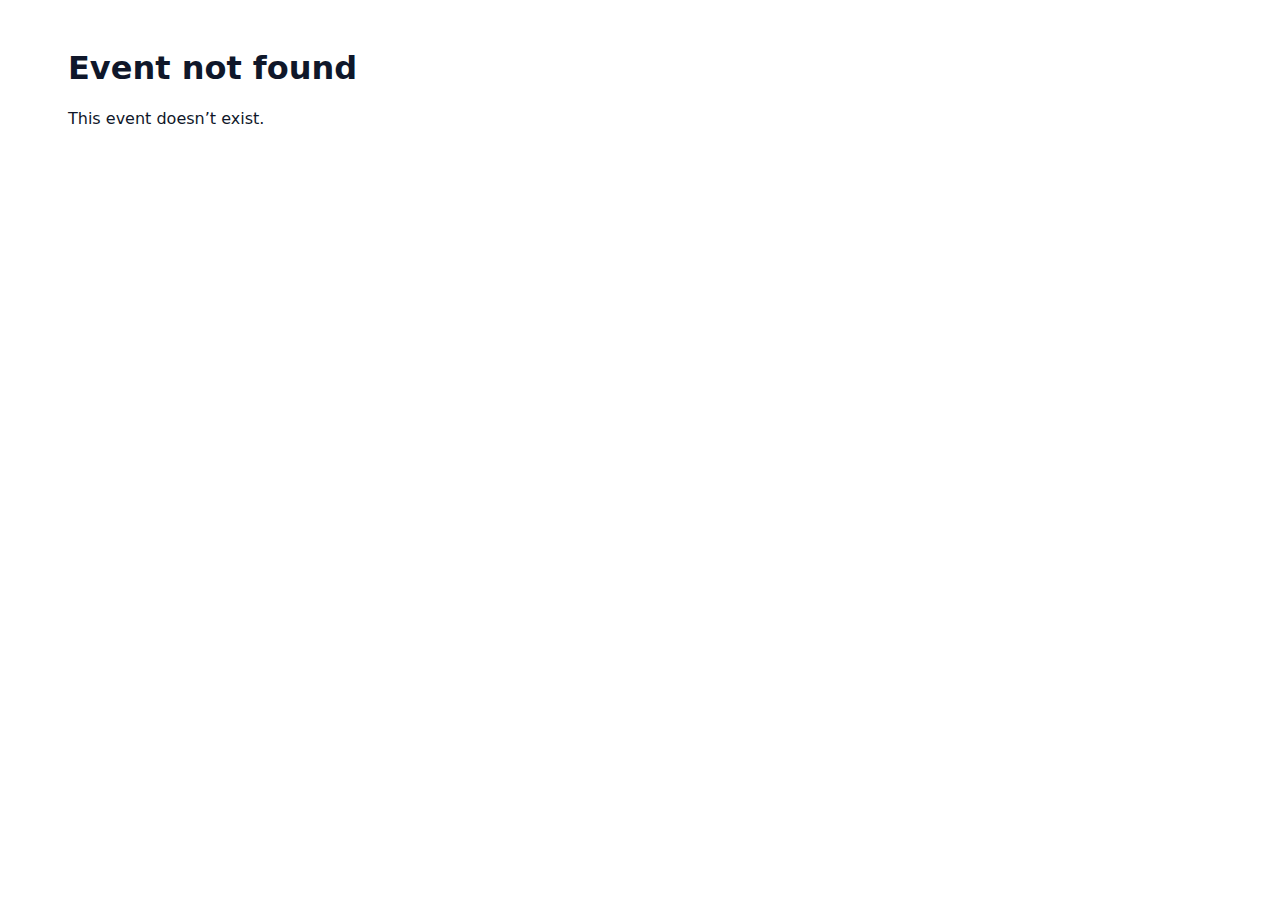
<file: event.html>
<!DOCTYPE html>
<html lang="en">
<head>
  <meta charset="UTF-8" />
  <meta name="viewport" content="width=device-width, initial-scale=1.0" />
  <title>Event</title>
  <link rel="stylesheet" href="styles.css" />
</head>
<body>

  <!-- ✅ Ton header (barre bleue) ici, comme sur tes autres pages -->

  <main class="container">
    <div id="eventPage"></div>
  </main>

  <script src="events.js"></script>
  <script src="scripts.js"></script>

  <script src="scripts.js"></script>
</body>
</html>
</file>
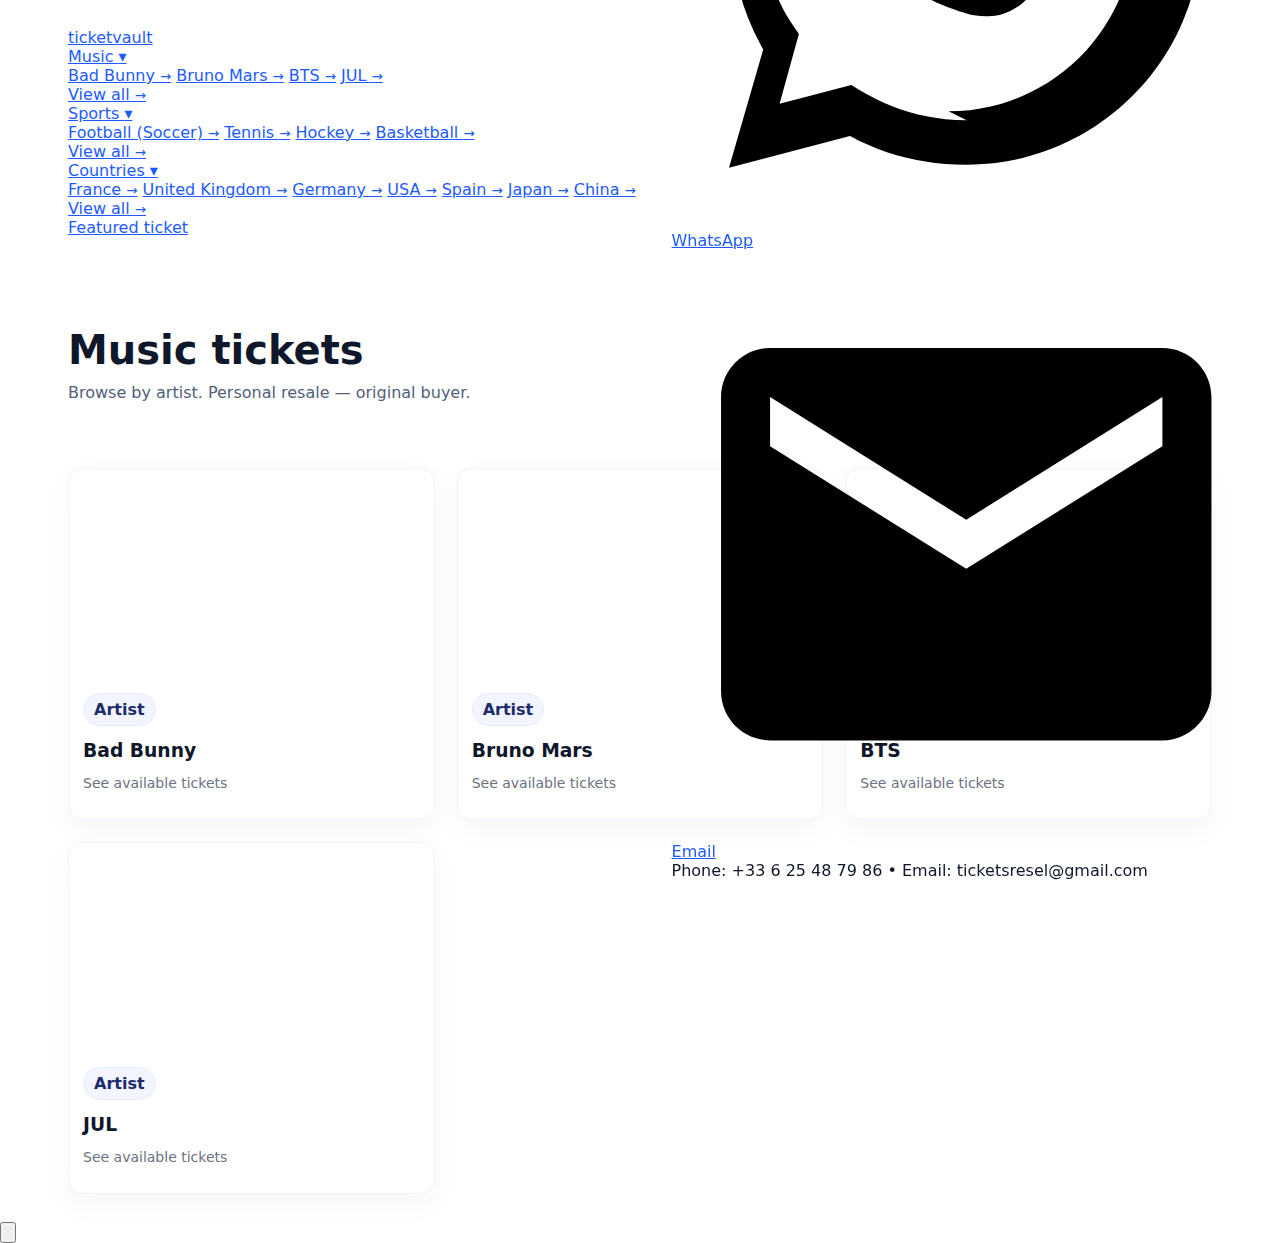
<file: music.html>
<!DOCTYPE html>
<html lang="en">
<head>
  <meta charset="UTF-8" />
  <meta name="viewport" content="width=device-width, initial-scale=1.0"/>
  <title>Music — TicketVault</title>
  <link rel="stylesheet" href="styles.css"/>
</head>
<body>

  <div class="topbar">
    <div class="container">
      <div class="nav">
        <a class="brand" href="index.html">ticketvault</a>
        <div class="navlinks" id="navlinks">
          <div class="menu" data-menu>
            <a href="music.html">Music <span class="caret">▾</span></a>
            <div class="dropdown">
              <a href="music-badbunny.html">Bad Bunny <small>→</small></a>
              <a href="music-brunomars.html">Bruno Mars <small>→</small></a>
              <a href="music-bts.html">BTS <small>→</small></a>
              <a href="music-jul.html">JUL <small>→</small></a>
              <div class="viewall"><a href="music.html">View all <small>→</small></a></div>
            </div>
          </div>
          <div class="menu" data-menu>
            <a href="sports.html">Sports <span class="caret">▾</span></a>
            <div class="dropdown">
              <a href="sports-football.html">Football (Soccer) <small>→</small></a>
              <a href="sports-tennis.html">Tennis <small>→</small></a>
              <a href="sports-hockey.html">Hockey <small>→</small></a>
              <a href="sports-basketball.html">Basketball <small>→</small></a>
              <div class="viewall"><a href="sports.html">View all <small>→</small></a></div>
            </div>
          </div>
          <div class="menu right" data-menu>
            <a href="countries.html">Countries <span class="caret">▾</span></a>
            <div class="dropdown">
              <a href="country-france.html">France <small>→</small></a>
              <a href="country-uk.html">United Kingdom <small>→</small></a>
              <a href="country-germany.html">Germany <small>→</small></a>
              <a href="country-usa.html">USA <small>→</small></a>
              <a href="country-spain.html">Spain <small>→</small></a>
              <a href="country-japan.html">Japan <small>→</small></a>
              <a href="country-china.html">China <small>→</small></a>
              <div class="viewall"><a href="countries.html">View all <small>→</small></a></div>
            </div>
          </div>
          <a class="nav-cta" href="ticket.html">Featured ticket</a>
        </div>
      </div>
    </div>
  </div>

  <div class="container">
    <section class="hero">
      <h1>Music tickets</h1>
      <p>Browse by artist. Personal resale — original buyer.</p>
    </section>

    <section class="grid">
      <a class="card" href="music-badbunny.html">
        <div class="img" style="background-image:url('https://images.unsplash.com/photo-1511671782779-c97d3d27a1d4?auto=format&fit=crop&w=1200&q=60');"></div>
        <div class="content">
          <span class="tag">Artist</span>
          <h3>Bad Bunny</h3>
          <p class="meta">See available tickets</p>
        </div>
      </a>

      <a class="card" href="music-brunomars.html">
        <div class="img" style="background-image:url('https://images.unsplash.com/photo-1492684223066-81342ee5ff30?auto=format&fit=crop&w=1200&q=60');"></div>
        <div class="content">
          <span class="tag">Artist</span>
          <h3>Bruno Mars</h3>
          <p class="meta">See available tickets</p>
        </div>
      </a>

      <a class="card" href="music-bts.html">
        <div class="img" style="background-image:url('https://images.unsplash.com/photo-1521334726092-b509a19597c1?auto=format&fit=crop&w=1200&q=60');"></div>
        <div class="content">
          <span class="tag">Artist</span>
          <h3>BTS</h3>
          <p class="meta">See available tickets</p>
        </div>
      </a>

      <a class="card" href="music-jul.html">
        <div class="img" style="background-image:url('https://images.unsplash.com/photo-1464375117522-1311dd7f0b0a?auto=format&fit=crop&w=1200&q=60');"></div>
        <div class="content">
          <span class="tag">Artist</span>
          <h3>JUL</h3>
          <p class="meta">See available tickets</p>
        </div>
      </a>
    </section>
  </div>

  <!-- Contact widget + scripts -->
  <div class="contact-widget" id="contactWidget">
    <div class="contact-bubble" id="contactBubble">
      <div class="contact-header">
        <div>Need a ticket?</div>
        <button class="contact-close" type="button" id="contactClose">×</button>
      </div>
      <div class="contact-body">
        <p>If the ticket you want isn’t available, you can still reach us and we’ll help.</p>
        <div class="contact-actions">
          <a class="contact-btn whatsapp"
             href="https://wa.me/33625487986?text=Hi%20TicketVault%2C%20I%27m%20looking%20for%20a%20ticket."
             target="_blank" rel="noopener">
            <svg viewBox="0 0 32 32"><path d="M19.11 17.53c-.27-.14-1.6-.79-1.85-.88-.25-.09-.43-.14-.61.14-.18.27-.7.88-.86 1.06-.16.18-.32.2-.59.07-.27-.14-1.15-.42-2.19-1.34-.81-.72-1.36-1.61-1.52-1.88-.16-.27-.02-.41.12-.54.12-.12.27-.32.41-.47.14-.16.18-.27.27-.45.09-.18.05-.34-.02-.47-.07-.14-.61-1.47-.84-2.01-.22-.53-.45-.46-.61-.47l-.52-.01c-.18 0-.47.07-.72.34-.25.27-.95.93-.95 2.27s.98 2.64 1.11 2.82c.14.18 1.93 2.94 4.67 4.12.65.28 1.16.45 1.56.57.66.21 1.27.18 1.75.11.53-.08 1.6-.65 1.83-1.28.23-.63.23-1.17.16-1.28-.07-.11-.25-.18-.52-.32zM16.02 3.2c-7.04 0-12.77 5.73-12.77 12.77 0 2.25.59 4.45 1.71 6.4L3.1 28.8l6.58-1.72c1.87 1.02 3.98 1.56 6.34 1.56 7.04 0 12.77-5.73 12.77-12.77S23.06 3.2 16.02 3.2zm0 23.02c-2.17 0-4.13-.62-5.85-1.66l-.42-.25-3.9 1.02 1.05-3.8-.27-.39c-1.12-1.63-1.71-3.54-1.71-5.52 0-5.58 4.54-10.12 10.12-10.12s10.12 4.54 10.12 10.12-4.54 10.12-10.12 10.12z"/></svg>
            WhatsApp
          </a>
          <a class="contact-btn email" href="mailto:ticketsresel@gmail.com?subject=Ticket%20request">
            <svg viewBox="0 0 24 24"><path d="M20 4H4c-1.1 0-2 .9-2 2v12c0 1.1.9 2 2 2h16c1.1 0 2-.9 2-2V6c0-1.1-.9-2-2-2zm0 4-8 5-8-5V6l8 5 8-5v2z"/></svg>
            Email
          </a>
        </div>
        <div class="contact-mini">Phone: +33 6 25 48 79 86 • Email: ticketsresel@gmail.com</div>
      </div>
    </div>
    <button class="contact-fab contact-hidden" id="contactFab" type="button" aria-label="Open contact">
      <svg viewBox="0 0 24 24"><path d="M21 6.5a2.5 2.5 0 0 0-2.5-2.5H5.5A2.5 2.5 0 0 0 3 6.5v8A2.5 2.5 0 0 0 5.5 17H6v3l4-3h8.5A2.5 2.5 0 0 0 21 14.5v-8z"/></svg>
    </button>
  </div>

  <script>
    (function(){
      const menus = document.querySelectorAll("[data-menu]");
      const isDesktop = () => window.matchMedia("(min-width: 860px)").matches;
      function closeAll(except){ menus.forEach(m => { if(m !== except) m.classList.remove("open"); }); }
      menus.forEach(menu => {
        const link = menu.querySelector("a");
        link.addEventListener("click", (e) => {
          if(isDesktop()) return;
          e.preventDefault();
          const willOpen = !menu.classList.contains("open");
          closeAll();
          if(willOpen) menu.classList.add("open");
        });
      });
      document.addEventListener("click", (e) => { if(isDesktop()) return; if(!e.target.closest("[data-menu]")) closeAll(); });
      window.addEventListener("resize", () => closeAll());
    })();
    (function(){
      const bubble = document.getElementById('contactBubble');
      const closeBtn = document.getElementById('contactClose');
      const fab = document.getElementById('contactFab');
      if(!bubble || !closeBtn || !fab) return;
      closeBtn.addEventListener('click', () => { bubble.classList.add('contact-hidden'); fab.classList.remove('contact-hidden'); });
      fab.addEventListener('click', () => { fab.classList.add('contact-hidden'); bubble.classList.remove('contact-hidden'); });
    })();
  </script>
</body>
</html>
</file>
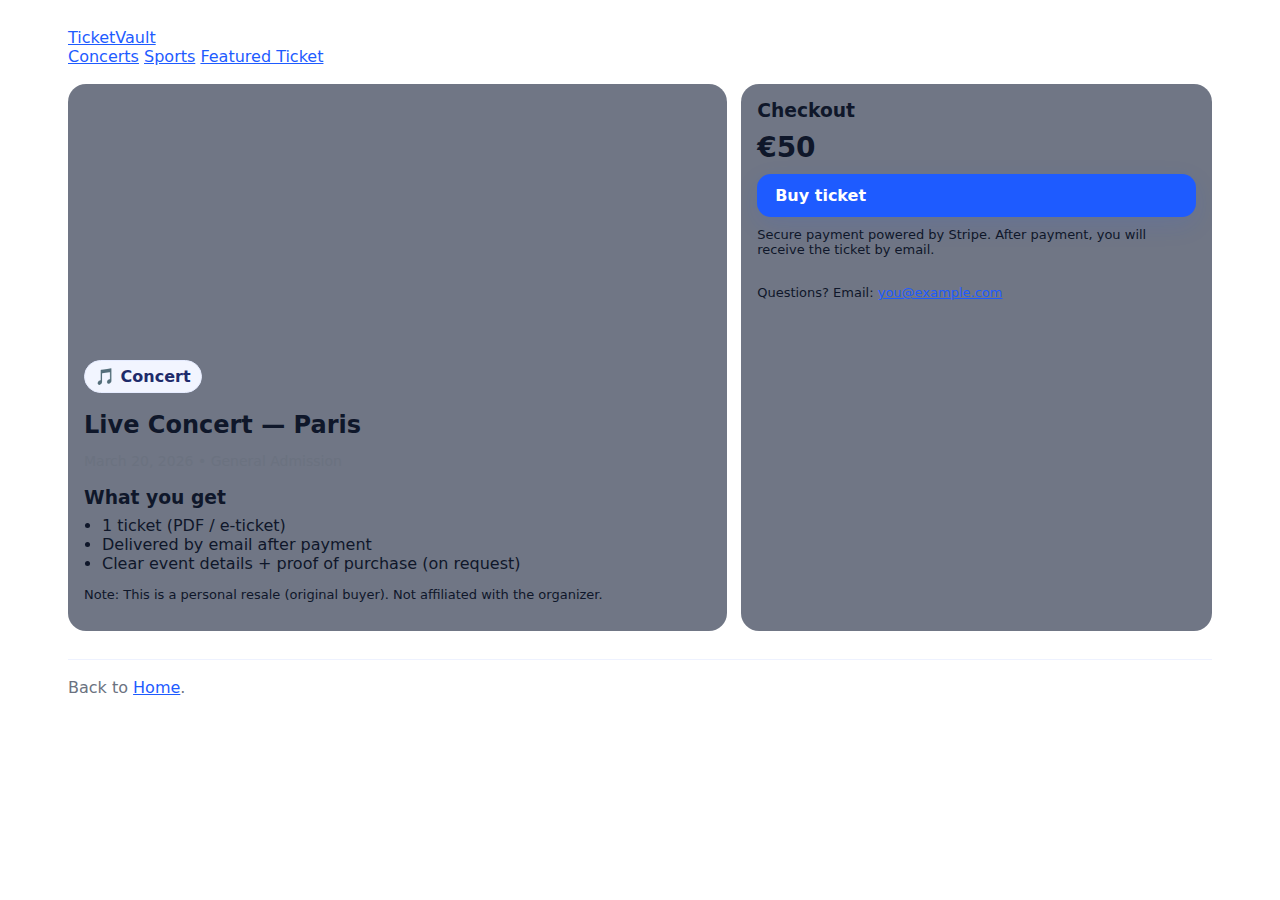
<file: tickets.html>
<!DOCTYPE html>
<html lang="en">
<head>
  <meta charset="UTF-8" />
  <meta name="viewport" content="width=device-width, initial-scale=1.0"/>
  <title>Ticket Details — TicketVault</title>
  <link rel="stylesheet" href="styles.css"/>
  <style>
    .two{display:grid; grid-template-columns: 7fr 5fr; gap:14px; margin-top:18px}
    .panel{
      border:1px solid var(--border);
      border-radius:18px;
      background:rgba(16,26,51,.6);
      overflow:hidden;
    }
    .panel .p{padding:16px}
    .bigimg{height:260px; background-size:cover; background-position:center}
    .list{margin:0; padding-left:18px; color:var(--muted)}
    .price{font-size:28px; font-weight:900; margin:10px 0}
    .small{color:var(--muted); font-size:13px}
    @media(max-width:900px){.two{grid-template-columns:1fr}}
  </style>
</head>
<body>
  <div class="container">
    <div class="nav">
      <a class="brand" href="index.html"><span class="brand-badge"></span><span>TicketVault</span></a>
      <div class="navlinks">
        <a href="concerts.html">Concerts</a>
        <a href="sports.html">Sports</a>
        <a href="ticket.html">Featured Ticket</a>
      </div>
    </div>

    <div class="two">
      <div class="panel">
        <div class="bigimg" style="background-image:url('https://images.unsplash.com/photo-1501386761578-eac5c94b800a?auto=format&fit=crop&w=1600&q=60');"></div>
        <div class="p">
          <span class="tag">🎵 Concert</span>
          <h2 style="margin:10px 0 6px;">Live Concert — Paris</h2>
          <p class="meta">March 20, 2026 • General Admission</p>

          <h3 style="margin-top:18px;">What you get</h3>
          <ul class="list">
            <li>1 ticket (PDF / e-ticket)</li>
            <li>Delivered by email after payment</li>
            <li>Clear event details + proof of purchase (on request)</li>
          </ul>

          <p class="small" style="margin-top:14px;">
            Note: This is a personal resale (original buyer). Not affiliated with the organizer.
          </p>
        </div>
      </div>

      <div class="panel">
        <div class="p">
          <h3 style="margin:0 0 8px;">Checkout</h3>
          <div class="price">€50</div>
          <a class="btn primary" href="#" style="width:100%;">Buy ticket</a>
          <p class="small" style="margin-top:10px;">
            Secure payment powered by Stripe. After payment, you will receive the ticket by email.
          </p>

          <hr style="border:0; border-top:1px solid var(--border); margin:14px 0;">

          <p class="small">
            Questions? Email: <a href="mailto:you@example.com">you@example.com</a>
          </p>
        </div>
      </div>
    </div>

    <div class="footer">Back to <a href="index.html">Home</a>.</div>
  </div>
</body>
</html>
</file>
<file: styles.css>
/* ===== Base reset / typography ===== */
*{box-sizing:border-box}
html,body{margin:0;padding:0;font-family:Inter, system-ui, -apple-system, "Segoe UI", Roboto, "Helvetica Neue", Arial; color:#0f172a;background:#fff}
a{color:#1e5bff}
.container{max-width:1200px;margin:0 auto;padding:28px}

/* ===== Header / navbar ===== */
.tm-header{background:#1e5bff;color:#fff;box-shadow:0 8px 24px rgba(15,91,255,.12);position:sticky;top:0;z-index:1000}
.tm-header__inner{display:flex;align-items:center;justify-content:space-between;max-width:1200px;margin:0 auto;padding:18px}
.tm-logo{font-weight:900;color:#fff;text-decoration:none}
.tm-nav{display:flex;gap:18px;align-items:center}
.tm-dd{position:relative}
.tm-dd__btn{background:transparent;border:0;color:#fff;font-weight:800;cursor:pointer}
.tm-dd__menu{position:absolute;top:44px;left:0;background:#fff;color:#111;border-radius:8px;padding:8px 10px;display:none;box-shadow:0 10px 30px rgba(0,0,0,.08)}
.tm-dd__menu a{display:block;padding:6px 8px;color:#0f172a;text-decoration:none;font-weight:700}

/* ===== Hero ===== */
.hero{padding:28px 0}
.hero h1{font-size:40px;margin:6px 0 10px}
.hero p{color:#53607a;margin:0 0 16px}
.cta-row{display:flex;gap:14px;margin-top:8px}

/* ===== Buttons ===== */
.btn{display:inline-block;padding:12px 18px;border-radius:14px;text-decoration:none;font-weight:900;background:#eef2ff;color:#1e3a8a}
.btn.primary{background:#1e5bff;color:#fff;box-shadow:0 8px 24px rgba(30,91,255,.12)}
.btn:hover{transform:translateY(-2px);transition:all .12s ease}

/* ===== Grid / Cards ===== */
.grid{display:grid;grid-template-columns:repeat(3,1fr);gap:22px;margin-top:22px}
.card{display:block;background:#fff;border-radius:14px;overflow:hidden;border:1px solid #f0f3ff;text-decoration:none;color:inherit;box-shadow:0 10px 30px rgba(6,24,64,.04)}
.card .img{height:210px;background-size:cover;background-position:center}
.card .content{padding:14px}
.tag{display:inline-block;background:#f2f5ff;border:1px solid #e6ecff;color:#1e2b6b;padding:6px 10px;border-radius:999px;font-weight:800;margin-bottom:8px}
h3{margin:6px 0 8px}
.meta{color:#6b7280;font-size:14px}

/* ===== Footer ===== */
.footer{margin-top:28px;padding:18px 0;color:#6b7280;border-top:1px solid #eef2ff}

/* ===== Concerts / specific styles (cards generated) ===== */
.event-card{display:block;text-decoration:none;color:inherit;background:#fff;border-radius:14px;overflow:hidden;border:1px solid #eef3ff}
.event-img{width:100%;height:170px;object-fit:cover;display:block}
.event-body{padding:12px}
.event-title{font-weight:900;font-size:16px}
.event-meta{color:#666;font-size:13px;margin-top:6px}
.event-price{font-weight:900;margin-top:8px}

/* Badges */
.badge-row{margin-top:8px;display:flex;gap:8px;flex-wrap:wrap}
.badge{font-size:12px;font-weight:800;background:#f2f5ff;border:1px solid #e6ebff;padding:6px 10px;border-radius:999px;color:#1e2b6b}
.badge-status{font-size:12px;font-weight:900;padding:6px 10px;border-radius:999px;border:1px solid #e6ebff;background:#fff}
.badge-status.available{background:#ecfdf5;border-color:#bbf7d0}
.badge-status.limited{background:#fff7ed;border-color:#fed7aa}
.badge-status.soon{background:#eff6ff;border-color:#bfdbfe}
.badge-status.soldout{background:#f3f4f6;border-color:#e5e7eb}

/* Empty state */
.empty{margin-top:18px;padding:14px;border-radius:12px;border:1px dashed #d8ddff;color:#556}

/* ===== Event page ===== */
.event-hero{display:grid;grid-template-columns:360px 1fr;gap:18px;margin-top:18px;align-items:start}
.event-hero-img{width:100%;height:260px;object-fit:cover;border-radius:14px}
.tickets-box,.info-box{margin-top:12px;background:#fff;border:1px solid #eef1ff;border-radius:12px;padding:12px;box-shadow:0 6px 18px rgba(6,24,64,.04)}
.ticket-row{display:flex;justify-content:space-between;align-items:center;padding:10px 0;border-bottom:1px solid #f3f6ff}
.ticket-row:last-child{border-bottom:0}
.ticket-name{font-weight:900}
.ticket-availability{color:#666;font-size:12px;margin-top:4px}
.ticket-price{font-weight:900}

/* ===== Responsive ===== */
@media (max-width: 980px){
  .grid{grid-template-columns:repeat(2,1fr)}
  .event-hero{grid-template-columns:1fr}
}
@media (max-width: 640px){
  .grid{grid-template-columns:1fr}
  .tm-header__inner{padding:12px}
  .hero h1{font-size:28px}
}

/* ===== Floating Contact Bubble ===== */
.contact-bubble{
  position: fixed !important;
  right: 20px;
  bottom: 20px;
  display: flex;
  flex-direction: column;
  gap: 12px;
  z-index: 999999;
}

/* Base button */
.bubble-btn{
  display: flex;
  align-items: center;
  justify-content: center;
  min-width: 140px;
  padding: 14px 16px;
  border-radius: 999px;
  font-weight: 900;
  text-decoration: none;
  color: #fff;
  box-shadow: 0 12px 30px rgba(0,0,0,.25);
  transition: transform .15s ease, box-shadow .15s ease;
}

.bubble-btn:hover{
  transform: translateY(-2px);
  box-shadow: 0 16px 40px rgba(0,0,0,.28);
}

/* WhatsApp */
.bubble-btn.whatsapp{
  background: #25D366;
}

/* Email */
.bubble-btn.email{
  background: #111827;
}
</file>
